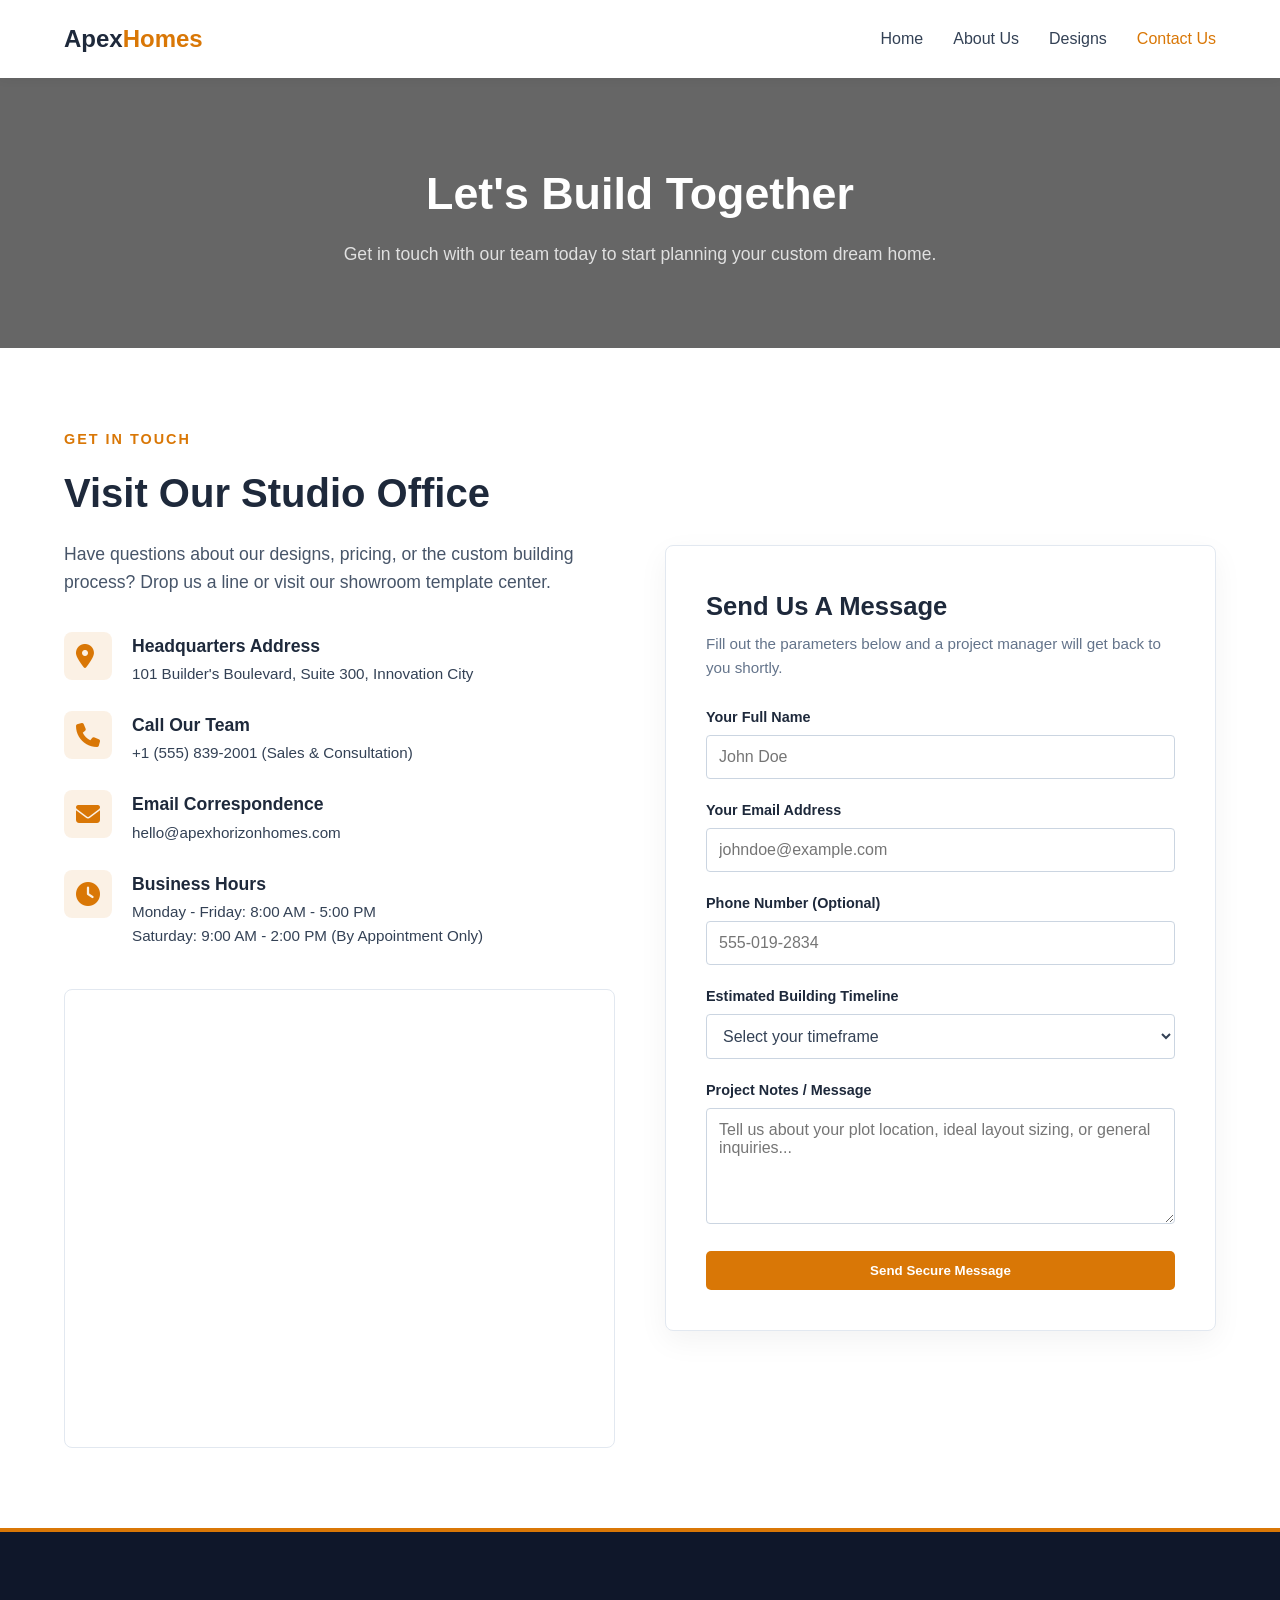
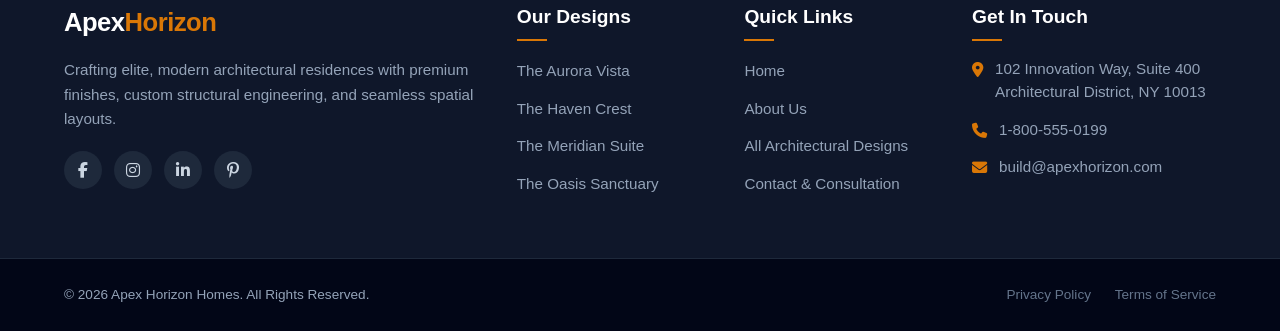
<file: contact.html>
<!DOCTYPE html>
<html lang="en">

<head>
    <meta charset="UTF-8">
    <meta name="viewport" content="width=device-width, initial-scale=1.0">
    <title>Contact Us | Apex Horizon Homes</title>
    <link rel="stylesheet" href="style.css">
    <!-- FontAwesome for Icons -->
    <link rel="stylesheet" href="https://cdnjs.cloudflare.com/ajax/libs/font-awesome/6.4.0/css/all.min.css">
</head>

<body>

    <!-- Header / Navigation -->
    <header class="navbar">
        <div class="container nav-container">
            <a href="index.html" class="logo">Apex<span>Homes</span></a>
            <button class="menu-toggle" id="mobile-menu" aria-label="Toggle navigation">
                <i class="fa-solid fa-bars"></i>
            </button>
            <nav class="nav-menu" id="nav-menu">
                <a href="index.html" class="nav-link">Home</a>
                <a href="about.html" class="nav-link">About Us</a>
                <a href="designs.html" class="nav-link">Designs</a>
                <a href="contact.html" class="nav-link active">Contact Us</a>
            </nav>
        </div>
    </header>

    <!-- Inner Page Banner -->
    <section class="inner-banner contact-banner">
        <div class="container">
            <h1>Let's Build Together</h1>
            <p>Get in touch with our team today to start planning your custom dream home.</p>
        </div>
    </section>

    <!-- Contact Section -->
    <section class="contact-section section-padding">
        <div class="container grid-2">

            <!-- Left Side: Contact Information & Map -->
            <div class="contact-info-panel">
                <span class="sub-heading">Get In Touch</span>
                <h2>Visit Our Studio Office</h2>
                <p class="contact-intro-text">Have questions about our designs, pricing, or the custom building process?
                    Drop us a line or visit our showroom template center.</p>

                <div class="contact-details-list">
                    <div class="contact-detail-item">
                        <i class="fa-solid fa-location-dot contact-icon"></i>
                        <div>
                            <h3>Headquarters Address</h3>
                            <p>101 Builder's Boulevard, Suite 300, Innovation City</p>
                        </div>
                    </div>

                    <div class="contact-detail-item">
                        <i class="fa-solid fa-phone contact-icon"></i>
                        <div>
                            <h3>Call Our Team</h3>
                            <p>+1 (555) 839-2001 (Sales & Consultation)</p>
                        </div>
                    </div>

                    <div class="contact-detail-item">
                        <i class="fa-solid fa-envelope contact-icon"></i>
                        <div>
                            <h3>Email Correspondence</h3>
                            <p>hello@apexhorizonhomes.com</p>
                        </div>
                    </div>

                    <div class="contact-detail-item">
                        <i class="fa-solid fa-clock contact-icon"></i>
                        <div>
                            <h3>Business Hours</h3>
                            <p>Monday - Friday: 8:00 AM - 5:00 PM<br>Saturday: 9:00 AM - 2:00 PM (By Appointment Only)
                            </p>
                        </div>
                    </div>
                </div>

                <!-- Interactive Map Placeholder -->
                <div class="map-container">
                    <iframe
                        src="https://www.google.com/maps/embed?pb=!1m18!1m12!1m3!1d3151.8354345086558!2d144.9537353153135!3d-37.81627977975171!2m3!1f0!2f0!3f0!3m2!1i1024!2i768!4f13.1!3m3!1m2!1s0x6ad65d4c2b349649%3A0xb6899234e561db11!2sEnvato!5e0!3m2!1sen!2s!4v1614123456789!5m2!1sen!2s"
                        width="100%" height="450" style="border:0;" allowfullscreen="" loading="lazy"
                        referrerpolicy="no-referrer-when-downgrade">
                    </iframe>
                </div>
            </div>

            <!-- Right Side: Contact Message Form Capture -->
            <div class="contact-form-wrapper">
                <div class="form-card">
                    <h3>Send Us A Message</h3>
                    <p>Fill out the parameters below and a project manager will get back to you shortly.</p>

                    <form id="main-contact-form">
                        <div class="form-group">
                            <label for="contact-name">Your Full Name</label>
                            <input type="text" id="contact-name" placeholder="John Doe" required>
                        </div>

                        <div class="form-group">
                            <label for="contact-email">Your Email Address</label>
                            <input type="email" id="contact-email" placeholder="johndoe@example.com" required>
                        </div>

                        <div class="form-group">
                            <label for="contact-phone">Phone Number (Optional)</label>
                            <input type="tel" id="contact-phone" placeholder="555-019-2834">
                        </div>

                        <div class="form-group">
                            <label for="building-timeline">Estimated Building Timeline</label>
                            <select id="building-timeline" class="form-select">
                                <option value="" disabled selected>Select your timeframe</option>
                                <option value="immediate">As soon as possible</option>
                                <option value="3-6-months">Within 3-6 Months</option>
                                <option value="6-12-months">Within 6-12 Months</option>
                                <option value="planning">Just researching/planning</option>
                            </select>
                        </div>

                        <div class="form-group">
                            <label for="contact-message">Project Notes / Message</label>
                            <textarea id="contact-message" rows="5"
                                placeholder="Tell us about your plot location, ideal layout sizing, or general inquiries..."
                                required></textarea>
                        </div>

                        <button type="submit" class="btn btn-primary btn-block">Send Secure Message</button>
                    </form>

                    <div id="contact-success-msg" class="success-msg hidden">
                        <i class="fa-solid fa-envelope-circle-check"></i> Success! Your message has been routed to our
                        project managers. We'll reply within 1 business day.
                    </div>
                </div>
            </div>

        </div>
    </section>

    <!-- Footer -->
    <footer class="site-footer">
        <div class="container footer-grid">

            <div class="footer-col brand-col">
                <h2 class="footer-logo">Apex<span>Horizon</span></h2>
                <p class="brand-desc">Crafting elite, modern architectural residences with premium finishes, custom
                    structural engineering, and seamless spatial layouts.</p>
                <div class="footer-socials">
                    <a href="#" aria-label="Facebook"><i class="fa-brands fa-facebook-f"></i></a>
                    <a href="#" aria-label="Instagram"><i class="fa-brands fa-instagram"></i></a>
                    <a href="#" aria-label="LinkedIn"><i class="fa-brands fa-linkedin-in"></i></a>
                    <a href="#" aria-label="Pinterest"><i class="fa-brands fa-pinterest-p"></i></a>
                </div>
            </div>

            <div class="footer-col">
                <h3>Our Designs</h3>
                <ul class="footer-links">
                    <li><a href="single-design-aurora.html">The Aurora Vista</a></li>
                    <li><a href="single-design-haven.html">The Haven Crest</a></li>
                    <li><a href="single-design-meridian.html">The Meridian Suite</a></li>
                    <li><a href="single-design-oasis.html">The Oasis Sanctuary</a></li>
                </ul>
            </div>

            <div class="footer-col">
                <h3>Quick Links</h3>
                <ul class="footer-links">
                    <li><a href="index.html">Home</a></li>
                    <li><a href="about.html">About Us</a></li>
                    <li><a href="designs.html">All Architectural Designs</a></li>
                    <li><a href="contact.html">Contact & Consultation</a></li>
                </ul>
            </div>

            <div class="footer-col contact-col">
                <h3>Get In Touch</h3>
                <ul class="footer-contact-info">
                    <li>
                        <i class="fa-solid fa-location-dot"></i>
                        <span>102 Innovation Way, Suite 400<br>Architectural District, NY 10013</span>
                    </li>
                    <li>
                        <i class="fa-solid fa-phone"></i>
                        <a href="tel:+18005550199">1-800-555-0199</a>
                    </li>
                    <li>
                        <i class="fa-solid fa-envelope"></i>
                        <a href="mailto:build@apexhorizon.com">build@apexhorizon.com</a>
                    </li>
                </ul>
            </div>

        </div>

        <div class="footer-bottom">
            <div class="container bottom-flex">
                <p>&copy; 2026 Apex Horizon Homes. All Rights Reserved.</p>
                <div class="legal-links">
                    <a href="#">Privacy Policy</a>
                    <a href="#">Terms of Service</a>
                </div>
            </div>
        </div>
    </footer>

    <script src="script.js"></script>
</body>

</html>
</file>
<file: style.css>
/* --- Global Variables & Resets --- */
:root {
  --primary: #1e293b;
  --accent: #d97706;
  --text: #334155;
  --light: #f8fafc;
  --white: #ffffff;
  --transition: all 0.3s ease;
}

* {
  margin: 0;
  padding: 0;
  box-sizing: border-box;
  font-family: "Segoe UI", Tahoma, Geneva, Verdana, sans-serif;
}

body {
  color: var(--text);
  line-height: 1.6;
  background-color: var(--white);
}

.container {
  width: 90%;
  max-width: 1200px;
  margin: 0 auto;
}

.section-padding {
  padding: 80px 0;
}

.bg-light {
  background-color: var(--light);
}

.section-header {
  text-align: center;
  margin-bottom: 50px;
}

.sub-heading {
  color: var(--accent);
  text-transform: uppercase;
  font-size: 0.9rem;
  font-weight: 700;
  letter-spacing: 2px;
  display: block;
  margin-bottom: 10px;
}

h2 {
  font-size: 2.5rem;
  color: var(--primary);
}

/* --- Layout Grids --- */
.grid-2 {
  display: grid;
  grid-template-columns: repeat(2, 1fr);
  gap: 50px;
  align-items: center;
}

.grid-3 {
  display: grid;
  grid-template-columns: repeat(3, 1fr);
  gap: 30px;
}

/* --- Buttons --- */
.btn {
  display: inline-block;
  padding: 12px 28px;
  border-radius: 5px;
  text-decoration: none;
  font-weight: 600;
  transition: var(--transition);
  cursor: pointer;
}

.btn-primary {
  background-color: var(--accent);
  color: var(--white);
}

.btn-primary:hover {
  background-color: #b45309;
}

.btn-secondary {
  background-color: transparent;
  color: var(--white);
  border: 2px solid var(--white);
}

.btn-secondary:hover {
  background-color: var(--white);
  color: var(--primary);
}

.btn-primary-outline {
  background-color: transparent;
  color: var(--primary);
  border: 2px solid var(--primary);
}

.btn-primary-outline:hover {
  background-color: var(--primary);
  color: var(--white);
}

.btn-accent {
  background-color: var(--primary);
  color: var(--white);
  border: none;
}

.btn-accent:hover {
  background-color: #0f172a;
}

/* --- Navbar --- */
.navbar {
  background-color: var(--white);
  padding: 20px 0;
  box-shadow: 0 2px 10px rgba(0, 0, 0, 0.05);
  position: sticky;
  top: 0;
  z-index: 1000;
}

.nav-container {
  display: flex;
  justify-content: space-between;
  align-items: center;
}

.logo {
  font-size: 1.5rem;
  font-weight: 800;
  color: var(--primary);
  text-decoration: none;
}

.logo span {
  color: var(--accent);
}

.nav-menu {
  display: flex;
  align-items: center;
  gap: 30px;
}

.nav-link {
  text-decoration: none;
  color: var(--text);
  font-weight: 500;
  transition: var(--transition);
}

.nav-link:hover,
.nav-link.active {
  color: var(--accent);
}

.btn-nav {
  background-color: var(--primary);
  color: var(--white) !important;
  padding: 8px 20px;
  border-radius: 4px;
}

.menu-toggle {
  display: none;
  background: none;
  border: none;
  font-size: 1.5rem;
  color: var(--primary);
  cursor: pointer;
}

/* --- Hero Section --- */
.hero {
  background:
    linear-gradient(rgba(0, 0, 0, 0.5), rgba(0, 0, 0, 0.5)),
    url("https://images.unsplash.com/photo-1600585154340-be6161a56a0c?auto=format&fit=crop&w=1920&q=80")
      no-repeat center center/cover;
  height: 80vh; /* Adjust height based on your layout preferance */
  display: flex;
  align-items: center;
  color: #ffffff;
}

.hero-content {
  max-width: 700px;
}

.hero h1 {
  font-size: 3.5rem;
  margin-bottom: 20px;
  line-height: 1.2;
}

.hero p {
  font-size: 1.2rem;
  margin-bottom: 30px;
}

.hero-ctas {
  display: flex;
  gap: 20px;
}

.reviews-slider {
  width: 100%;
  max-width: 800px;
  margin: 0 auto;
  overflow: hidden;
  position: relative;
  padding: 20px 0 50px 0; /* Increased bottom padding to prevent dots overlapping text on small screens */
  height: auto; /* Allows the container to grow vertically if text wraps */
}

.reviews-track {
  display: flex;
  align-items: flex-start; /* CRITICAL: Aligns cards to the top so taller cards don't stretch the others awkwardly */
  transition: transform 0.6s cubic-bezier(0.25, 1, 0.5, 1);
  width: 100%;
}

.review-card {
  width: 100%; /* Forces explicit calculation boundaries */
  min-width: 100%;
  flex-shrink: 0;
  box-sizing: border-box; /* Ensures padding stays INSIDE the 100% width calculation */
  padding: 30px 60px; /* Added extra left/right breathing room for quotes */
  text-align: center;
}

/* Pagination Dots Styling Layout */
.slider-dots {
  display: flex;
  justify-content: center;
  gap: 10px;
  margin-top: 20px;
  position: absolute;
  bottom: 10px;
  left: 50%;
  transform: translateX(-50%);
}

.dot {
  width: 12px;
  height: 12px;
  border-radius: 50%;
  background-color: #cbd5e1; /* Inactive grey dot color */
  border: none;
  cursor: pointer;
  transition: all 0.3s ease;
  padding: 0;
}

.dot.active {
  background-color: var(--accent, #d97706); /* Highlights active dot color */
  transform: scale(1.2);
  width: 24px; /* Gives an elegant elongated pill shape to active item */
  border-radius: 6px;
}

/* --- About Intro --- */

.about-banner {
  background:
    linear-gradient(rgba(0, 0, 0, 0.55), rgba(0, 0, 0, 0.55)),
    url("https://images.unsplash.com/photo-1600585154526-990dced4db0d?auto=format&fit=crop&w=1920&h=400&q=80")
      no-repeat center center/cover;
  padding: 60px 0; /* Adjust spacing to match your design layout */
  text-align: center;
  color: #ffffff;
}

.img-placeholder {
  background-color: #cbd5e1;
  height: 400px;
  border-radius: 8px;
  display: flex;
  align-items: center;
  justify-content: center;
  font-size: 4rem;
  color: var(--primary);
}

.about-text-box h2 {
  margin-bottom: 20px;
}

.about-text-box p {
  margin-bottom: 25px;
}

/* --- Roadmap/Process --- */
.roadmap {
  display: flex;
  justify-content: space-between;
  gap: 20px;
  position: relative;
}

.roadmap-step {
  flex: 1;
  background-color: var(--white);
  padding: 30px 20px;
  border-radius: 8px;
  text-align: center;
  box-shadow: 0 4px 6px rgba(0, 0, 0, 0.02);
}

.step-icon {
  width: 60px;
  height: 60px;
  background-color: rgba(217, 119, 6, 0.1);
  color: var(--accent);
  border-radius: 50%;
  display: flex;
  align-items: center;
  justify-content: center;
  font-size: 1.5rem;
  margin: 0 auto 20px auto;
}

.roadmap-step h3 {
  margin-bottom: 10px;
  color: var(--primary);
}

/* --- Lead Magnet --- */
.magnet-wrapper {
  background: var(--accent);
  padding: 60px;
  border-radius: 12px;
  color: var(--white);
  text-align: center;
}

.magnet-content h2 {
  color: var(--white);
  margin-bottom: 15px;
}

.magnet-content p {
  margin-bottom: 30px;
  font-size: 1.1rem;
}

.magnet-form {
  display: flex;
  justify-content: center;
  max-width: 600px;
  margin: 0 auto;
  gap: 10px;
}

.magnet-form input {
  flex: 1;
  padding: 15px;
  border: none;
  border-radius: 5px;
  font-size: 1rem;
}

.success-msg {
  margin-top: 15px;
  font-weight: bold;
}

.hidden {
  display: none;
}

/* --- Design Section --- */
.design-card {
  background-color: var(--white);
  border-radius: 8px;
  overflow: hidden;
  box-shadow: 0 10px 15px -3px rgba(0, 0, 0, 0.05);
  border: 1px solid #e2e8f0;
}

.card-img {
  height: 220px;
  background-color: #cbd5e1;
  display: flex;
  align-items: center;
  justify-content: center;
  font-size: 3rem;
  color: var(--primary);
}

.card-body {
  padding: 25px;
}

.card-body h3 {
  margin-bottom: 15px;
  color: var(--primary);
}

.specs {
  list-style: none;
  display: flex;
  gap: 20px;
  margin-bottom: 20px;
  font-size: 0.9rem;
}

.specs i {
  color: var(--accent);
}

.btn-card {
  display: block;
  text-align: center;
  background-color: var(--light);
  color: var(--primary);
  text-decoration: none;
  padding: 10px;
  border-radius: 4px;
  font-weight: 600;
  transition: var(--transition);
}

.btn-card:hover {
  background-color: var(--primary);
  color: var(--white);
}

.center-cta {
  text-align: center;
  margin-top: 40px;
}

/* --- Reviews Section --- */
.reviews-slider {
  display: grid;
  grid-template-columns: repeat(2, 1fr);
  gap: 30px;
}

.review-card {
  background-color: var(--white);
  padding: 40px;
  border-radius: 8px;
  box-shadow: 0 4px 6px rgba(0, 0, 0, 0.02);
}

.stars {
  color: #f59e0b;
  margin-bottom: 15px;
}

.review-card p {
  font-style: italic;
  margin-bottom: 15px;
}

.review-card h4 {
  color: var(--primary);
}

/* --- Footer --- */
.footer {
  background-color: var(--primary);
  color: #94a3b8;
  text-align: center;
  padding: 30px 0;
  font-size: 0.9rem;
}

/* --- Responsive Media Queries --- */
@media (max-width: 992px) {
  .grid-3 {
    grid-template-columns: repeat(2, 1fr);
  }
  .roadmap {
    display: grid;
    grid-template-columns: repeat(2, 1fr);
  }
}

@media (max-width: 768px) {
  .menu-toggle {
    display: block;
  }

  .nav-menu {
    position: absolute;
    top: 100%;
    left: 0;
    right: 0;
    background-color: var(--white);
    flex-direction: column;
    padding: 30px;
    gap: 20px;
    box-shadow: 0 10px 15px rgba(0, 0, 0, 0.1);
    display: none; /* Toggled via JS */
  }

  .nav-menu.active {
    display: flex;
  }

  .grid-2,
  .grid-3,
  .reviews-slider,
  .roadmap {
    grid-template-columns: 1fr;
  }

  .hero h1 {
    font-size: 2.5rem;
  }

  .magnet-form {
    flex-direction: column;
  }

  .magnet-wrapper {
    padding: 30px 20px;
  }
}
/* --- Inner Page Specific Layouts --- */

/* Inner Page Banner */
.inner-banner {
  padding: 60px 0;
  color: var(--white);
  text-align: center;
}

.inner-banner-temp {
  background:
    linear-gradient(rgba(30, 41, 59, 0.9), rgba(30, 41, 59, 0.9)),
    url("https://via.placeholder.com/1920x400") no-repeat center center/cover;
}

.designs-banner {
  background:
    linear-gradient(rgba(0, 0, 0, 0.5), rgba(0, 0, 0, 0.5)),
    url("https://images.unsplash.com/photo-1513694203232-719a280e022f?auto=format&fit=crop&w=1920&h=450&q=80")
      no-repeat center center/cover;
}

.inner-banner h1 {
  font-size: 2.8rem;
  margin-bottom: 10px;
}

.inner-banner p {
  font-size: 1.1rem;
  opacity: 0.8;
}

/* History Stats Layout */
.stats-badge-grid {
  display: flex;
  gap: 30px;
  margin-top: 30px;
  border-top: 1px solid #e2e8f0;
  padding-top: 25px;
}

.stat-item h3 {
  font-size: 2.2rem;
  color: var(--accent);
  margin-bottom: 5px;
}

.stat-item p {
  font-size: 0.9rem;
  font-weight: 600;
  color: var(--primary);
}

.history-img-box .img-placeholder {
  height: 450px;
}

/* Core Values Section */
.value-card {
  background-color: var(--white);
  padding: 40px 30px;
  border-radius: 8px;
  text-align: center;
  box-shadow: 0 4px 6px rgba(0, 0, 0, 0.02);
  border: 1px solid #e2e8f0;
  transition: var(--transition);
}

.value-card:hover {
  transform: translateY(-5px);
  box-shadow: 0 12px 20px rgba(0, 0, 0, 0.05);
}

.value-icon {
  font-size: 2.5rem;
  color: var(--accent);
  margin-bottom: 20px;
}

.value-card h3 {
  margin-bottom: 12px;
  color: var(--primary);
}

/* Team Section CSS Extension */
.grid-4 {
  display: grid;
  grid-template-columns: repeat(4, 1fr);
  gap: 25px;
}

.team-card {
  background-color: var(--white);
  border-radius: 8px;
  overflow: hidden;
  border: 1px solid #e2e8f0;
  box-shadow: 0 4px 6px rgba(0, 0, 0, 0.01);
}

.team-img {
  height: 260px;
  background-color: #cbd5e1;
  display: flex;
  align-items: center;
  justify-content: center;
  font-size: 4rem;
  color: var(--primary);
}

.team-info {
  padding: 20px;
  text-align: center;
}

.team-info h3 {
  font-size: 1.2rem;
  color: var(--primary);
  margin-bottom: 4px;
}

.team-info .role {
  font-size: 0.9rem;
  color: var(--accent);
  font-weight: 600;
}

/* --- Responsive Adaptations for About Page --- */
@media (max-width: 992px) {
  .grid-4 {
    grid-template-columns: repeat(2, 1fr);
  }
}

@media (max-width: 768px) {
  .grid-4 {
    grid-template-columns: 1fr;
  }
  .stats-badge-grid {
    justify-content: space-around;
    gap: 15px;
  }
  .stat-item h3 {
    font-size: 1.8rem;
  }
}

/* --- Designs Portfolio View CSS --- */

.filter-container {
  display: flex;
  align-items: center;
  justify-content: center;
  gap: 20px;
  margin-bottom: 50px;
  background-color: var(--light);
  padding: 15px 30px;
  border-radius: 8px;
  border: 1px solid #e2e8f0;
}

.filter-label {
  font-weight: 700;
  color: var(--primary);
}

.filter-buttons {
  display: flex;
  gap: 10px;
}

.filter-btn {
  background-color: var(--white);
  border: 1px solid #cbd5e1;
  color: var(--text);
  padding: 8px 18px;
  border-radius: 4px;
  font-weight: 600;
  cursor: pointer;
  transition: var(--transition);
}

.filter-btn:hover,
.filter-btn.active {
  background-color: var(--accent);
  color: var(--white);
  border-color: var(--accent);
}

/* Enhancing standard design cards with structural descriptions */
.design-card .card-description {
  font-size: 0.95rem;
  color: #64748b;
  margin-bottom: 20px;
}

.btn-card i {
  font-size: 0.85rem;
  margin-left: 5px;
  transition: var(--transition);
}

.btn-card:hover i {
  transform: translateX(4px);
}

/* Animations for seamless script sorting hidden classes */
.design-card.fade-out {
  display: none;
}

/* --- Responsive Adjustments for Filter Elements --- */
@media (max-width: 768px) {
  .filter-container {
    flex-direction: column;
    gap: 15px;
    text-align: center;
  }
  .filter-buttons {
    flex-direction: column;
    width: 100%;
  }
  .filter-btn {
    width: 100%;
  }
}
/* --- Single Design Detail Page Styling --- */

.breadcrumb-bar {
  padding: 15px 0;
  border-bottom: 1px solid #e2e8f0;
  font-size: 0.9rem;
}

.breadcrumb-bar a {
  color: var(--text);
  text-decoration: none;
}

.breadcrumb-bar a:hover {
  color: var(--accent);
}

.breadcrumb-bar span {
  color: #94a3b8;
}

/* Gallery Interactivity Blocks */
.gallery-wrapper {
  display: flex;
  flex-direction: column;
  gap: 15px;
}

.main-display-view {
  height: 400px;
  background-color: #cbd5e1;
  border-radius: 8px;
  display: flex;
  flex-direction: column;
  align-items: center;
  justify-content: center;
  font-size: 5rem;
  color: var(--primary);
  position: relative;
}

.view-caption {
  position: absolute;
  bottom: 15px;
  background-color: rgba(30, 41, 59, 0.85);
  color: var(--white);
  padding: 6px 16px;
  border-radius: 20px;
  font-size: 0.85rem;
  font-weight: 600;
}

.gallery-thumbnails {
  display: flex;
  gap: 15px;
}

.thumb-btn {
  flex: 1;
  height: 80px;
  background-color: var(--light);
  border: 2px solid transparent;
  border-radius: 6px;
  font-size: 1.8rem;
  color: var(--primary);
  cursor: pointer;
  transition: var(--transition);
}

.thumb-btn:hover,
.thumb-btn.active {
  border-color: var(--accent);
  background-color: var(--white);
  color: var(--accent);
}

/* Specs Details Setup */
.lead-text {
  font-size: 1.15rem;
  margin: 15px 0 25px 0;
  color: #475569;
}

.specs-pill-grid {
  display: flex;
  flex-wrap: wrap;
  gap: 12px;
  margin-bottom: 35px;
}

.pill-item {
  background-color: var(--light);
  border: 1px solid #e2e8f0;
  padding: 10px 18px;
  border-radius: 30px;
  font-size: 0.95rem;
}

.pill-item i {
  color: var(--accent);
  margin-right: 6px;
}

.architectural-notes h3 {
  color: var(--primary);
  margin-bottom: 15px;
}

.architectural-notes ul {
  list-style: none;
}

.architectural-notes li {
  margin-bottom: 12px;
  display: flex;
  align-items: flex-start;
  gap: 10px;
}

.text-accent {
  color: var(--accent);
  margin-top: 4px;
}

/* Booking Form Elements */
.booking-text blockquote {
  margin-top: 30px;
  padding-left: 20px;
  border-left: 4px solid var(--accent);
  font-style: italic;
  color: #475569;
}

.booking-form-box {
  background-color: var(--white);
  padding: 40px;
  border-radius: 8px;
  box-shadow: 0 10px 25px -5px rgba(0, 0, 0, 0.05);
  border: 1px solid #e2e8f0;
}

.booking-form-box h3 {
  margin-bottom: 20px;
  color: var(--primary);
}

.form-group {
  margin-bottom: 20px;
}

.form-group label {
  display: block;
  font-weight: 600;
  margin-bottom: 6px;
  font-size: 0.9rem;
  color: var(--primary);
}

.form-group input {
  width: 100%;
  padding: 12px;
  border: 1px solid #cbd5e1;
  border-radius: 4px;
  font-size: 1rem;
}

.btn-block {
  width: 100%;
  text-align: center;
  border: none;
}

/* --- Responsive Adjustments --- */
@media (max-width: 768px) {
  .main-display-view {
    height: 280px;
  }
  .booking-form-box {
    padding: 25px 15px;
  }
}
/* --- Contact Page Specific Layout Style Structure --- */

.contact-intro-text {
  font-size: 1.1rem;
  margin: 15px 0 35px 0;
  color: #475569;
}

.contact-details-list {
  display: flex;
  flex-direction: column;
  gap: 25px;
  margin-bottom: 40px;
}

.contact-detail-item {
  display: flex;
  align-items: flex-start;
  gap: 20px;
}

.contact-icon {
  font-size: 1.5rem;
  color: var(--accent);
  background-color: rgba(217, 119, 6, 0.1);
  padding: 12px;
  border-radius: 8px;
  width: 48px;
  height: 48px;
  display: flex;
  align-items: center;
  justify-content: center;
}

.contact-detail-item h3 {
  font-size: 1.1rem;
  color: var(--primary);
  margin-bottom: 2px;
}

.contact-detail-item p {
  color: var(--text);
  font-size: 0.95rem;
}

/* Map Display Placement Wrapper */
.map-container {
  border-radius: 8px;
  overflow: hidden;
  border: 1px solid #e2e8f0;
}

.map-placeholder {
  height: 250px;
  background-color: #e2e8f0;
  display: flex;
  flex-direction: column;
  align-items: center;
  justify-content: center;
  color: #64748b;
  gap: 10px;
}

.map-placeholder i {
  font-size: 3rem;
  color: var(--primary);
}

/* Form Structural Improvements */
.contact-form-wrapper .form-card {
  background-color: var(--white);
  padding: 40px;
  border-radius: 8px;
  box-shadow: 0 10px 30px rgba(0, 0, 0, 0.05);
  border: 1px solid #e2e8f0;
}

.contact-form-wrapper h3 {
  font-size: 1.6rem;
  color: var(--primary);
  margin-bottom: 5px;
}

.contact-form-wrapper p {
  color: #64748b;
  margin-bottom: 25px;
  font-size: 0.95rem;
}

/* Generic Form Input overrides including Selector and Textarea markup mapping */
.form-select,
.form-group textarea {
  width: 100%;
  padding: 12px;
  border: 1px solid #cbd5e1;
  border-radius: 4px;
  font-size: 1rem;
  font-family: inherit;
  color: var(--text);
  background-color: var(--white);
}

.form-select:focus,
.form-group input:focus,
.form-group textarea:focus {
  outline: none;
  border-color: var(--accent);
  box-shadow: 0 0 0 3px rgba(219, 119, 6, 0.15);
}

/* Responsive updates for the Contact view grid alignment mapping */
@media (max-width: 768px) {
  .contact-form-wrapper .form-card {
    padding: 25px 15px;
  }
}
@media (max-width: 600px) {
  .review-card {
    padding: 20px 20px; /* Reduces horizontal padding so text has more room side-to-side */
  }

  .review-card p {
    font-size: 0.95rem;
    max-width: 80vw; /* Slightly scales down the text size for tight mobile layouts */
    line-height: 1.5;
    margin-bottom: 15px;
  }

  .slider-dots {
    bottom: 5px; /* Pulls the navigation dots slightly lower out of the text zone */
  }
}
.contact-banner {
  background:
    linear-gradient(rgba(0, 0, 0, 0.6), rgba(0, 0, 0, 0.6)),
    url("https://images.unsplash.com/photo-1497366216548-37526070297c?auto=format&fit=crop&w=1920&h=450&q=80")
      no-repeat center center/cover;
  padding: 80px 0; /* Creates an expansive structural height */
  text-align: center;
  color: #ffffff;
}
/* --- Global Footer Styles --- */
.site-footer {
  background-color: #0f172a; /* Sophisticated deep slate dark background */
  color: #94a3b8; /* Balanced light grey readability color */
  padding: 70px 0 0 0;
  font-family: inherit;
  border-top: 4px solid #d97706; /* Elite gold/amber branding accent accent strip */
}

.site-footer .container {
  width: 90%;
  max-width: 1200px;
  margin: 0 auto;
}

/* Grid Alignment Setup */
.footer-grid {
  display: grid;
  grid-template-columns: 2.2fr 1fr 1fr 1.3fr; /* Custom asymmetric balancing */
  gap: 40px;
  padding-bottom: 50px;
}

.footer-col h3 {
  color: #ffffff;
  font-size: 1.2rem;
  font-weight: 600;
  margin-bottom: 25px;
  position: relative;
}

/* Elegant tiny accent block beneath headings */
.footer-col h3::after {
  content: "";
  position: absolute;
  left: 0;
  bottom: -8px;
  width: 30px;
  height: 2px;
  background-color: #d97706;
}

/* Column 1 Specifics */
.footer-logo {
  color: #ffffff;
  font-size: 1.6rem;
  font-weight: 700;
  margin-bottom: 15px;
  letter-spacing: -0.5px;
}
.footer-logo span {
  color: #d97706;
}
.brand-desc {
  font-size: 0.95rem;
  line-height: 1.6;
  margin-bottom: 20px;
}
.footer-socials {
  display: flex;
  gap: 12px;
}
.footer-socials a {
  display: flex;
  align-items: center;
  justify-content: center;
  width: 38px;
  height: 38px;
  border-radius: 50%;
  background-color: #1e293b;
  color: #cbd5e1;
  text-decoration: none;
  transition: all 0.3s ease;
}
.footer-socials a:hover {
  background-color: #d97706;
  color: #ffffff;
  transform: translateY(-3px);
}

/* Structural Links Lists */
.footer-links {
  list-style: none;
}
.footer-links li {
  margin-bottom: 12px;
}
.footer-links a {
  color: #94a3b8;
  text-decoration: none;
  font-size: 0.95rem;
  transition: color 0.2s ease;
}
.footer-links a:hover {
  color: #ffffff;
  padding-left: 4px; /* Tiny responsive push interaction */
}

/* Contact Details Column */
.footer-contact-info {
  list-style: none;
}
.footer-contact-info li {
  display: flex;
  align-items: flex-start;
  gap: 12px;
  margin-bottom: 15px;
  font-size: 0.95rem;
  line-height: 1.5;
}
.footer-contact-info i {
  color: #d97706;
  margin-top: 4px;
}
.footer-contact-info a {
  color: #94a3b8;
  text-decoration: none;
  transition: color 0.2s ease;
}
.footer-contact-info a:hover {
  color: #ffffff;
}

/* Legal Bottom Sub-bar Row */
.footer-bottom {
  background-color: #020617; /* Darker bottom block strip split */
  padding: 25px 0;
  border-top: 1px solid #1e293b;
  font-size: 0.85rem;
}
.bottom-flex {
  display: flex;
  justify-content: space-between;
  align-items: center;
  flex-wrap: wrap;
  gap: 15px;
}
.legal-links a {
  color: #64748b;
  text-decoration: none;
  margin-left: 20px;
  transition: color 0.2s ease;
}
.legal-links a:hover {
  color: #ffffff;
}

/* Responsive Structural Breakpoint */
@media (max-width: 992px) {
  .footer-grid {
    grid-template-columns: 1fr 1fr; /* Drops down nicely to balanced 2x2 grid */
    gap: 40px;
  }
}
@media (max-width: 550px) {
  .footer-grid {
    grid-template-columns: 1fr; /* Stacks completely vertically on mobile */
    gap: 30px;
  }
  .bottom-flex {
    flex-direction: column;
    text-align: center;
  }
  .legal-links a {
    margin: 0 10px;
  }
}
</file>
